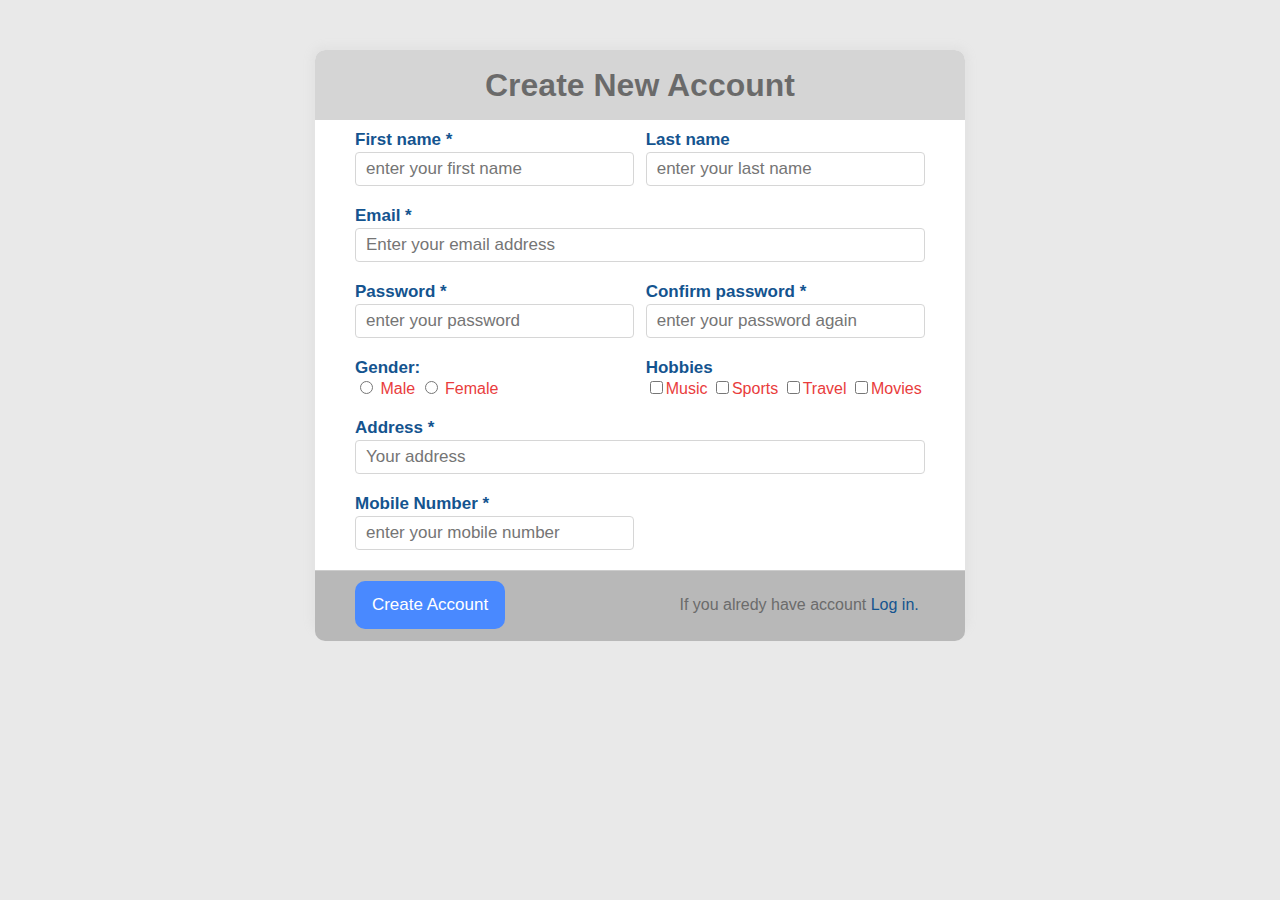
<file: login/index.html>
<!DOCTYPE html>
<html>
  <head>
    <meta charset="UTF-8" />
    <title>Register</title>
    <link rel="stylesheet" href="style/register.css" />
    <link rel="stylesheet" href="image/style.css" />
  </head>

  <body class="b1">
    <form action="post" class="signup-form">
      <!--form header-->
      <div class="signup-header">
        <h1>Create New Account</h1>
      </div>

      <!--form body-->
      <div class="form-body">
        <!--First and last name-->

        <div class="horizontal-group">
          <div class="form-group left">
            <label for="firstname" class="label-title">First name *</label>
            <input
              type="text"
              id="firstname"
              class="form-input"
              placeholder="enter your first name"
              required="required"
            />
          </div>
          <div class="form-group right">
            <label for="lastname" class="label-title">Last name</label>
            <input
              type="text"
              id="lastname"
              class="form-input"
              placeholder="enter your last name"
            />
          </div>
        </div>

        <!--Email address-->
        <div class="form-group">
          <label for="Email" class="label-title">Email *</label>
          <input
            type="Email"
            class="form-input"
            placeholder="Enter your email address"
            required
          />
        </div>

        <!--password and confirm password -->

        <div class="horizontal-group">
          <div class="form-group left">
            <label for="password" class="label-title">Password *</label>
            <input
              type="password"
              id="firstname"
              class="form-input"
              placeholder="enter your password"
              required="required"
            />
          </div>
          <div class="form-group right">
            <label for="lastname" class="label-title">Confirm password *</label>
            <input
              type="password"
              id="lastname"
              class="form-input"
              placeholder="enter your password again"
            />
          </div>
        </div>

        <!--gender-->
        <div class="horizontal-group">
          <div class="form-group left">
            <label class="label-title">Gender:</label>
            <div class="input-group">
              <label for="male"
                ><input type="radio" name="gender" value="male" id="male" />
                Male</label
              >
              <label for="female"
                ><input type="radio" name="gender" value="female" id="female" />
                Female</label
              >
            </div>
          </div>
          <div class="form-group right">
            <label class="label-title">Hobbies</label>
            <div>
              <label><input type="checkbox" value="Web" />Music</label>
              <label><input type="checkbox" value="iOS" />Sports</label>
              <label><input type="checkbox" value="Andriod" />Travel</label>
              <label><input type="checkbox" value="Game" />Movies</label>
            </div>
          </div>
        </div>

        <!--Address-->

        <div class="form-group">
          <label for="Address" class="label-title">Address *</label>
          <input
            type="Address"
            class="form-input"
            placeholder="Your address"
            required
          />
        </div>

        <!--phone number-->

        <div class="horizontal-group">
          <div class="form-group left">
            <label for="number--" class="label-title">Mobile Number *</label>
            <input
              type="number"
              id="mobile number"
              class="form-input"
              placeholder="enter your mobile number"
              required="required"
            />
          </div>
        </div>
      </div>
      <div class="signup-footer">
        <button class="create-account">Create Account</button>
        <span class="acount-login"
          >If you alredy have account
          <a href="login.html" class="login">Log in.</a></span
        >

      </div>
    </form>
  </body>
</html>
</file>
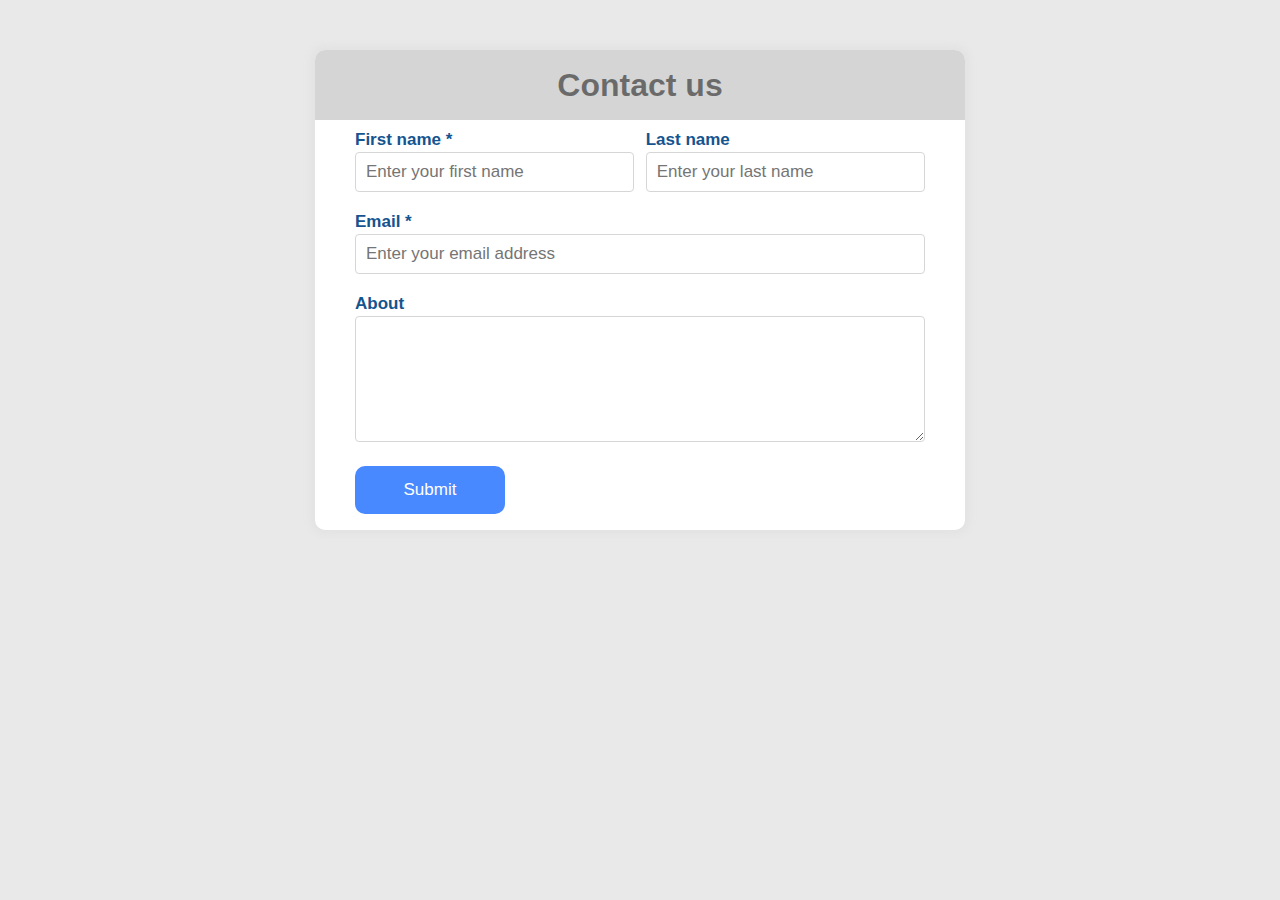
<file: login/contact.html>
<!DOCTYPE html>
<html>
  <head>
    <meta charset="UTF-8" />
    <title>Contact us</title>
    <link rel="stylesheet" href="image/style.css" />
    <link rel="stylesheet" href="style/register.css" />
  </head>

  <body class="b1">
    <form action="post" class="contact-form">
      <!--contact form header-->

      <div class="signup-header">
        <h1>Contact us</h1>
      </div>

      <div class="form-body">
        <!--first  name  and last name-->

        <div class="horizontal-group">
          <div class="form-group left">
            <label for="firstname" class="label-title">First name *</label>
            <input
              type="text"
              id="firstname"
              class="contact-form-input"
              placeholder="Enter your first name"
              required="required"
            />
          </div>
          <div class="form-group right">
            <label for="lastname" class="label-title">Last name</label>
            <input
              type="text"
              id="lastname"
              class="contact-form-input"
              placeholder="Enter your last name"
            />
          </div>
        </div>

        <!--Email address-->

        <div class="form-group">
          <label for="Email" class="label-title">Email *</label>
          <input
            type="Email"
            class="contact-form-input"
            placeholder="Enter your email address"
            required
          />
        </div>

        <!--About-->

        <div class="form-group">
          <label for="choose-file" class="label-title">About</label>
          <textarea
            name="about"
            cols="4"
            rows="6"
            class="form-input"
            style="height: auto"
          ></textarea>
        </div>

        <div>
          <button class="create-account">Submit</button>
        </div>
      </div>
    </form>
  </body>
</html>
</file>
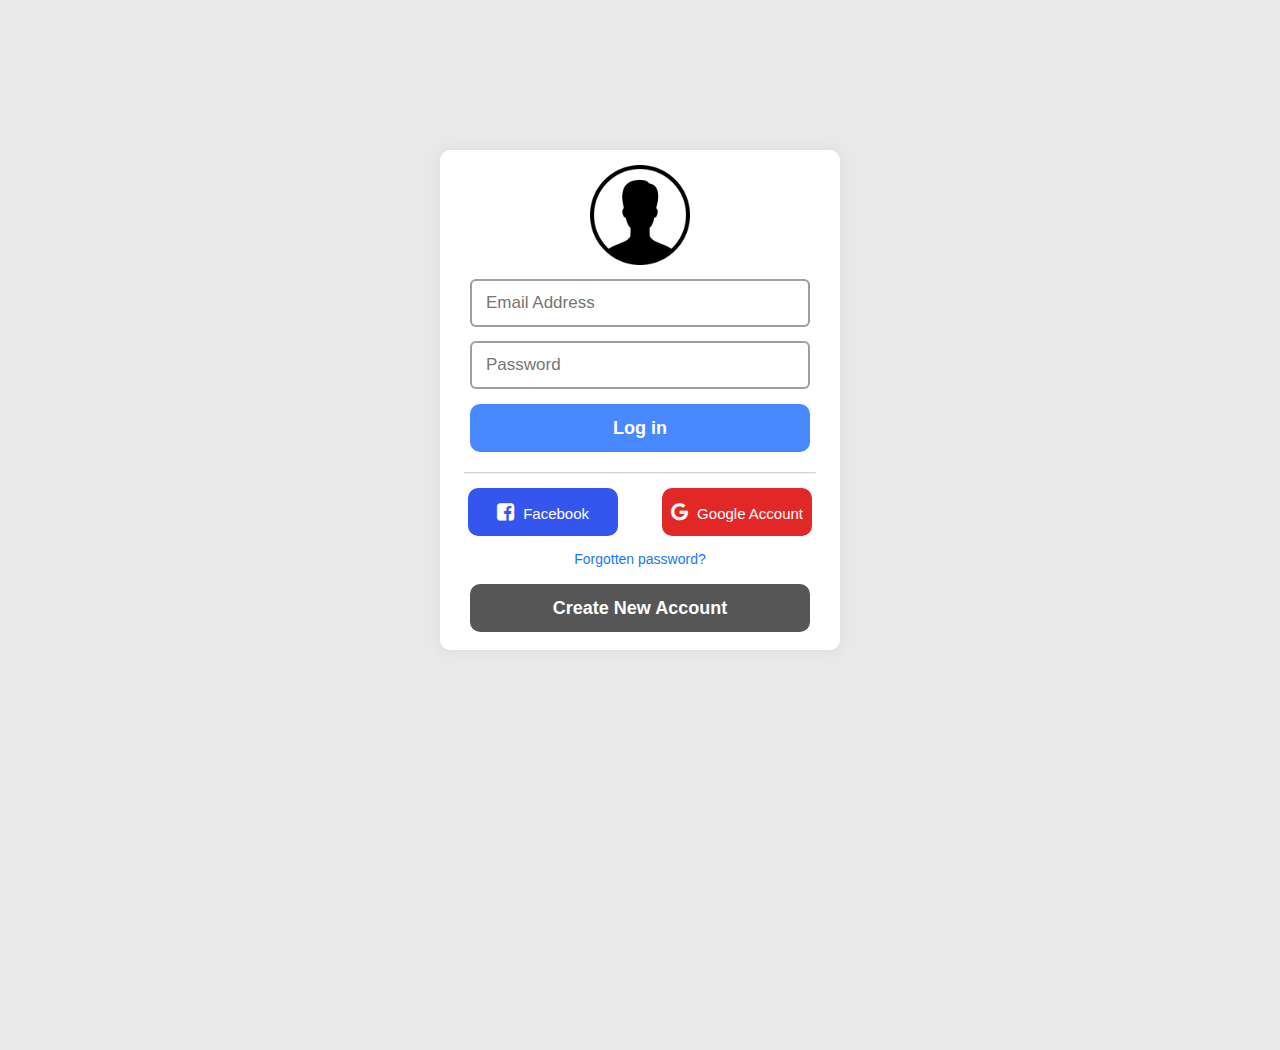
<file: login/login.html>
<!DOCTYPE html>
<html>
  <head>
    <meta name="viewport" content="width=device-width, initial-scale=1" />
    <meta charset="UTF-8" />
    <link
      rel="stylesheet"
      href="https://cdnjs.cloudflare.com/ajax/libs/font-awesome/4.7.0/css/font-awesome.min.css"
    />
    <title>Log in</title>
    <link rel="stylesheet" href="image/style.css" />
    <link rel="stylesheet" href="semantic.css" />
    <link rel="icon" href="image/img (1).png" />
  </head>

  <body class="b1">
    <div class="d1">
      <img src="image/img (2).png" class="img2" />

      <form action="post">
        <input type="text" class="inp1" placeholder="Email Address" required />
        <input type="password" class="inp1" placeholder="Password" required />
        <button class="b2">Log in</button>
      </form>
      <hr class="line" />

      <!--Social login-->

      <div class="d3">
        <button class="ui facebook b3 b5 scale">
          <i class="fa fa-facebook-square icon-1"></i>
          Facebook
        </button>
        <button class="ui google plus b3 b4 scale">
          <i class="fa fa-google icon-1"> </i>
          Google Account
        </button>
      </div>

      <a href="https://www.google.com" class="link1">Forgotten password?</a>
      <a href="index.html"
        ><button class="b2 b6 b7">Create New Account</button></a
      >
    </div>
  </body>
</html>
</file>
<file: login/style/register.css>
.signup-form {
  width: 650px;
  height: 580px;
  margin: 50px auto;
  background-color: white;
  border-radius: 10px;
  box-shadow: 0px 0px 8px 4px rgb(226, 226, 226);
  font-family: Arial, Helvetica, sans-serif;
}

.signup-header {
  height: 70px;
  background-color: rgba(211, 211, 211, 0.952);
  text-align: center;
  border-top-left-radius: 10px;
  border-top-right-radius: 10px;
  font-size: 16px;
  color: rgba(0, 0, 0, 0.514);
}

.signup-header h1 {
  padding: 17px;
}

/*form body*/
.form-body {
  padding: 10px 40px;
  color: rgb(233, 60, 60);
}

.form-group {
  margin-bottom: 20px;
}

.horizontal-group .left {
  float: left;
  width: 49%;
}

.horizontal-group .right {
  float: right;
  width: 49%;
}

.label-title {
  color: #14548f;
  font-size: 17px;
  font-weight: bold;
}

.form-input {
  font-size: 17px;
  box-sizing: border-box;
  width: 100%;
  height: 34px;
  padding-left: 10px;
  padding-right: 10px;
  color: #333333;
  text-align: left;
  border: 1px solid #d6d6d6;
  border-radius: 4px;
  background: white;
  outline: none;
  margin-top: 2px;
}

.signup-footer {
  height: 50px;
  background-color: #b8b8b8;
  border-bottom-left-radius: 10px;
  border-bottom-right-radius: 10px;
  padding: 10px 40px;

  border-top: 1px solid #cccccc;
  clear: both;
}

.create-account {
  width: 150px;
  height: 48px;
  color: white;
  border: none;
  border-radius: 10px;
  margin-top: 0px;
  font-size: 17px;

  margin-left: 0px;
  background-color: rgb(73, 137, 255);
  transform: scale(1);
  transition: transform 400ms;
}

.create-account:hover {
  background-color: rgb(42, 107, 228);
  cursor: pointer;
  transform: scale(1.04);
  transition-duration: 400ms;
}

.acount-login {
  color: rgb(107, 107, 107);
  margin-left: 170px;
}

.login {
  text-decoration: none;
  color: #14548f;
}

.login:hover {
  text-decoration: underline;
  color: #206cb3;
}
</file>
<file: login/image/style.css>
.b1 {
  margin: 0px;
  background-color: rgb(233, 233, 233);
}

.d1 {
  width: 400px;
  height: 500px;
  background-color: white;
  box-shadow: 0px 0px 8px 4px rgb(226, 226, 226);
  display: block;
  margin-left: auto;
  margin-right: auto;
  position: relative;
  margin-top: 150px;
  border-radius: 10px;
  border: none;
}

.img2 {
  width: 100px;
  position: relative;
  top: 15px;
  display: block;
  margin-left: auto;
  margin-right: auto;
}

.inp1 {
  width: 340px;
  height: 48px;
  position: relative;
  top: 15px;
  display: block;
  margin-left: auto;
  margin-right: auto;
  font-size: 17px;
  font-family: Arial, Helvetica, sans-serif;
  border-style: solid;
  border-color: rgba(0, 0, 0, 0.377);
  border-radius: 6px;
  border-width: 2px;
  padding-left: 14px;
  margin-top: 14px;
}
.b2 {
  width: 340px;
  height: 48px;
  background-color: rgb(73, 137, 255);
  color: white;
  border: none;
  border-radius: 10px;
  font-family: Arial, Helvetica, sans-serif;
  font-weight: bold;
  font-size: 18px;
  position: relative;
  margin-top: 30px;
  display: block;
  margin-left: auto;
  margin-right: auto;
}

.line {
  margin-top: 20px;
  width: 350px;
  border-color: rgba(216, 216, 216, 0.349);
}

.d3 {
  display: block;
  margin-left: auto;
  margin-right: auto;
  text-align: center;
}

.b3 {
  width: 150px;
  height: 48px;
  background-color: rgb(29, 21, 7);
  color: white;
  border: none;
  border-radius: 10px;
  margin-top: 7px;
  font-size: 15px;
}

.b4 {
  margin-left: 40px;
  background-color: rgba(224, 24, 24, 0.932);
}
.b5 {
  background-color: rgb(52, 86, 238);
}

.b2:hover {
  cursor: pointer;
  background-color: rgb(42, 107, 228);
}

.b4:hover {
  cursor: pointer;
  background-color: rgba(224, 24, 24, 0.884);
}

.b5:hover {
  cursor: pointer;
  background-color: rgba(45, 81, 240, 0.911);
}

.icon-1 {
  font-size: 20px;
  margin-right: 5px;
}

.link1 {
  margin-top: 15px;
  font-size: 14px;
  color: #1877f2;
  font-family: Arial, Helvetica, sans-serif;
  position: relative;
  top: -2px;
  display: block;
  margin-left: auto;
  margin-right: auto;
  text-align: center;
  text-decoration: none;
  transition: transform 400ms;
  transform: scale(1);
}

.b6 {
  margin-top: 13px;
  background-color: rgba(0, 0, 0, 0.664);
}

.link1:hover {
  text-decoration: underline;
  transform: scale(1.04);
  transition-duration: 400ms;
}

.scale {
  transform: scale(1);
  transition: transform 400ms;
}

.scale:hover {
  transform: scale(1.04);
  transition-duration: 400ms;
}

.b7 {
  transform: scale(1);
  transition: transform 400ms;
}

.b7:hover {
  transform: scale(0.96);
  transition-duration: 400ms;
}

/*------------------*/
/*------------------*/
/*Contact form*/

.contact-form {
  width: 650px;
  height: 480px;
  margin: 50px auto;
  background-color: white;
  border-radius: 10px;
  box-shadow: 0px 0px 8px 4px rgb(226, 226, 226);
  font-family: Arial, Helvetica, sans-serif;
}

.contact-form-input {
  font-size: 17px;
  box-sizing: border-box;
  width: 100%;
  height: 40px;
  padding-left: 10px;
  padding-right: 10px;
  color: #333333;
  text-align: left;
  border: 1px solid #d6d6d6;
  border-radius: 4px;
  background: white;
  outline: none;
  margin-top: 2px;
}
</file>
